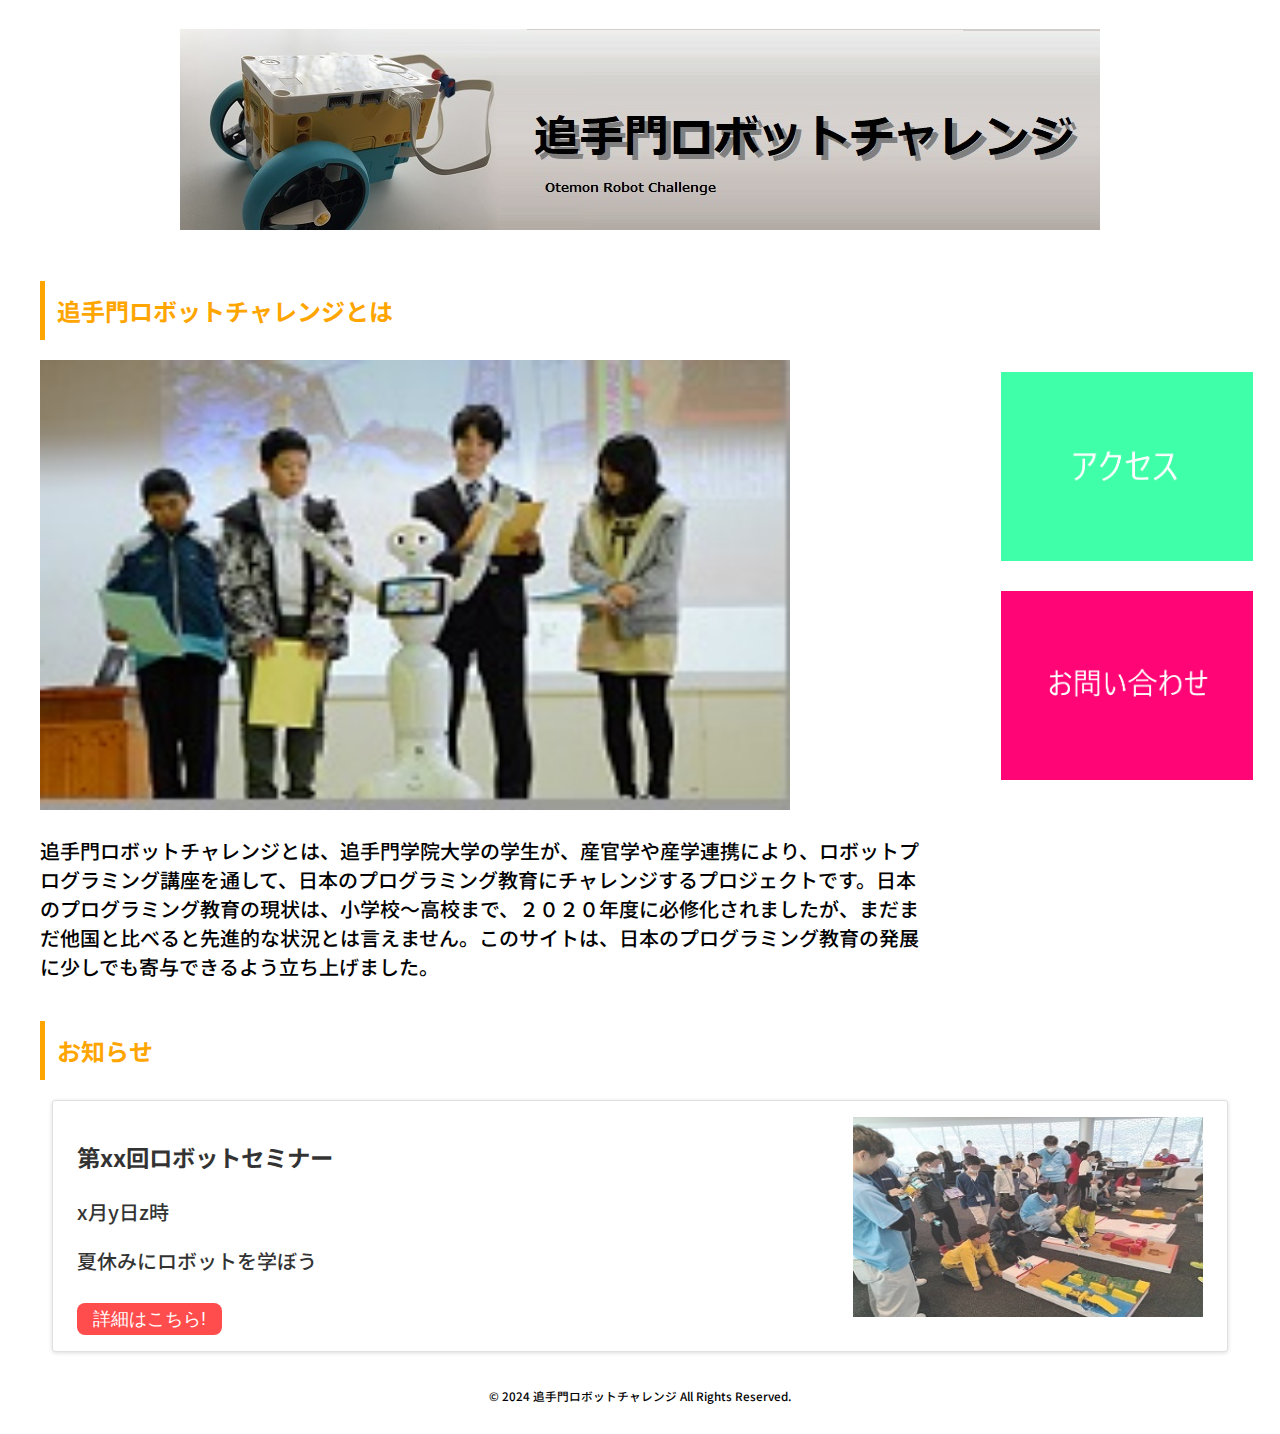
<file: ho/index.html>
<!DOCTYPE html>
<html lang="en">
<head>
    <meta charset="UTF-8">
    <meta name="viewport" content="width=device-width, initial-scale=1.0">
    <title>追手門ロボットチャレンジ</title>
    <link href="style.css" rel="stylesheet">
    <!-- <link rel="preconnect" href="https://fonts.googleapis.com"> -->
    <!-- <link rel="preconnect" href="https://fonts.gstatic.com" crossorigin> -->
    <link href="https://fonts.googleapis.com/css2?family=Noto+Sans+JP:wght@100..900&display=swap" rel="stylesheet">
</head>
<body>
    <header class="wrapper">
        <h1><a href="./index.html"><img src="./images/top_img.jpg"></a></h1>
    </header>
    <main class="wrapper">
        <h2 class="heading">追手門ロボットチャレンジとは</h2>
        <div class="top">
            <div class="concept">
                <img src="./images/sample_l2.jpg" width="750px" height="450px">
                <p>
                    追手門ロボットチャレンジとは、追手門学院大学の学生が、産官学や産学連携により、ロボットプログラミング講座を通して、日本のプログラミング教育にチャレンジするプロジェクトです。日本のプログラミング教育の現状は、小学校～高校まで、２０２０年度に必修化されましたが、まだまだ他国と比べると先進的な状況とは言えません。このサイトは、日本のプログラミング教育の発展に少しでも寄与できるよう立ち上げました。
                </p>
            </div>
            <aside class="link-button">
                <a href="https://maps.app.goo.gl/LdNjcypMnS8TA6nL7"><img src="./images/アクセス画像.png" width="324px" height="243px"></a>
                <a href="#"><img src="./images/お問い合わせ.png" width="324px" height="243px"></a>
            </aside>
        </div>
        <h2 class="heading">お知らせ</h2>
        <div id="NewsContainer">
            <div class="card">
                <div>
                    <a href="./article/第一回セミナー.html" class="link"></a>
                    <h3>第xx回ロボットセミナー</h3>
                    <p>x月y日z時</p>
                    <p>夏休みにロボットを学ぼう</p>
                    <a href="./article/第一回セミナー.html"><button class="button">詳細はこちら!</button></a>
                </div>
                <img src="./images/セミナーイメージ.jpg" width="350px" height="200px">
            </div>
        </div>
    </main>
    <footer>
        <p><small>&copy; 2024 追手門ロボットチャレンジ All Rights Reserved.</small></p>
    </footer>
</body>
</html>
</file>
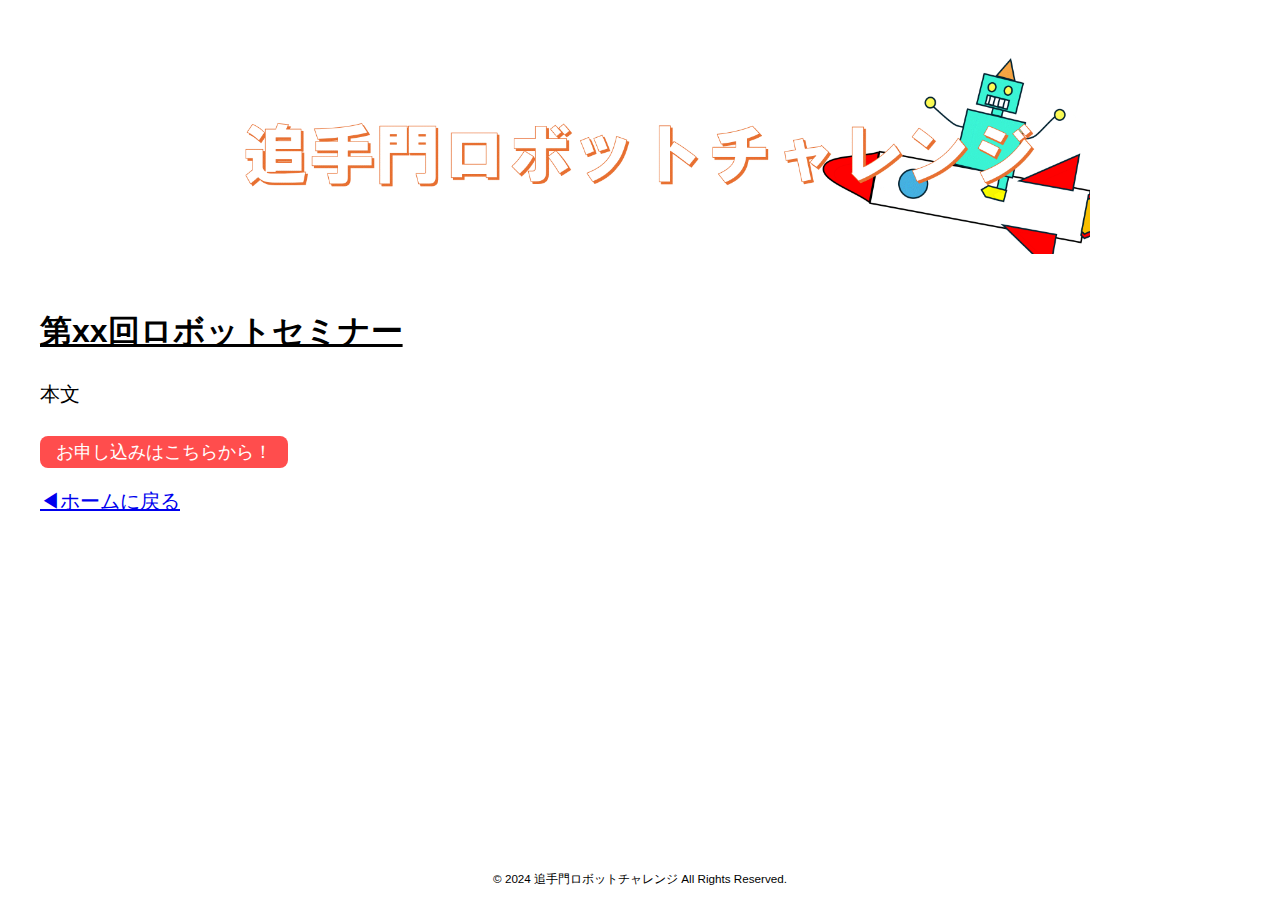
<file: article/第一回セミナー.html>
<!DOCTYPE html>
<html lang="en">
<head>
    <meta charset="UTF-8">
    <meta name="viewport" content="width=device-width, initial-scale=1.0">
    <title>追手門ロボットチャレンジ</title>
    <!-- <link href="./../style.css" rel="stylesheet"> -->
    <link href="pagestyle.css" rel="stylesheet">
</head>
<body>
    <header class="wrapper">
        <h1><a href="./../index.html"><img src="./../images/header.gif"></a></h1>
    </header>
    <main class="wrapper">
        <article class="article">
            <h2 class="page-heading">第xx回ロボットセミナー</h2>
            <p>本文</p>
            <a href="#"><button class="button">お申し込みはこちらから！</button></a>
            <p><a href="./../index.html">◀ホームに戻る</a></p>
        </article>
    </main>
    <footer>
        <p><small>&copy; 2024 追手門ロボットチャレンジ All Rights Reserved.</small></p>
    </footer>
</body>
</html>
</file>
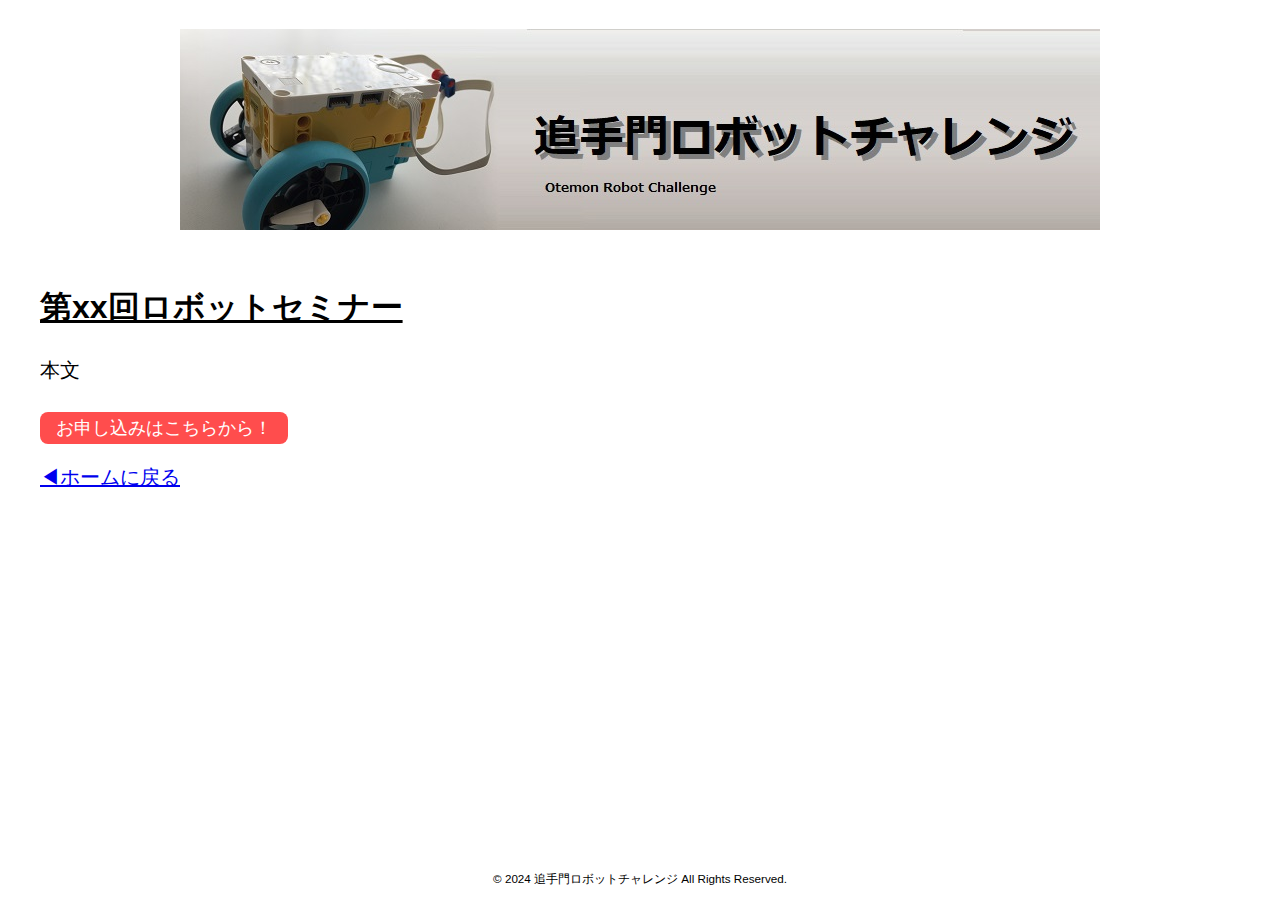
<file: ho/article/第一回セミナー.html>
<!DOCTYPE html>
<html lang="en">
<head>
    <meta charset="UTF-8">
    <meta name="viewport" content="width=device-width, initial-scale=1.0">
    <title>追手門ロボットチャレンジ</title>
    <!-- <link href="./../style.css" rel="stylesheet"> -->
    <link href="pagestyle.css" rel="stylesheet">
</head>
<body>
    <header class="wrapper">
        <h1><a href="./../index.html"><img src="./../images/top_img.jpg"></a></h1>
    </header>
    <main class="wrapper">
        <article class="article">
            <h2 class="page-heading">第xx回ロボットセミナー</h2>
            <p>本文</p>
            <a href="#"><button class="button">お申し込みはこちらから！</button></a>
            <p><a href="./../index.html">◀ホームに戻る</a></p>
        </article>
    </main>
    <footer>
        <p><small>&copy; 2024 追手門ロボットチャレンジ All Rights Reserved.</small></p>
    </footer>
</body>
</html>
</file>
<file: ho/style.css>
body {
    display: grid;
    grid-template-rows: auto 1fr auto;
    grid-template-columns: 100%;
    min-height: 100vh;
    font-family: "Noto Sans JP", sans-serif; ;
    font-weight: 500;
    background-color: #ffffff;
    /* background-color: #e0e0f0; */
    /* background-color: #fcfcff; */
}

.wrapper {
    max-width: 1200px;
    /* max-width: 1080px; */
    margin: 0 auto;
    padding: 0 2px;
}

.heading {
    width: 500px; 
    padding: 0.5em;/*文字周りの余白*/
    color: orange;/*文字色*/
    /* border-left: solid 5px #ffaf58;左線（実線 太さ 色） */
    border-left: solid 5px;/*左線（実線 太さ 色）*/
    font-size: 1.5rem;
}

.top {
    display: flex;
}

.top .concept {
    font-size: 1.25rem;
    margin-right: 5%;
}

.top aside img {
    margin: 5%;
    max-width: 252px;
    max-height: 189px;
}

.link-button :hover {
  cursor: pointer;
  transform: translateY(-2px);
}


footer {
    /* background-color: gray; */
    text-align: center;
    padding: 7px 0;
    width: 100%;
}

footer p {
    /* color: #fff; */
    color: black;
    font-size: 0.875rem;
}

.card {
    display: flex;
    justify-content: space-between;
    padding: 16px 24px;
    position: relative;
    background: #FFFFFF;
    border: 1px solid rgba(0, 0, 0, 0.12);
    box-shadow: 0px 1px 4px rgba(0, 0, 0, 0.14);
    border-radius: 4px;
    /* margin: 16px; */
    margin: 1%;
    font-size: 1.25rem;
}

.card:hover {
    box-shadow: 0 1px 10px rgba(0, 0, 0, 0.4), 0 0 50px rgba(128, 128, 128, 0.1) ;
    border-color: transparent;
}

.link{
  position: absolute;
  inset: 0;
  /* background: #4097DB; */
  background: white;
  opacity: 0.2;
}

.button{
  /* background: #55C500; */
  background: #ff4d4d;
  font-size: large;
  border: none;
  border-radius: 8px;
  color: #ffffff;
  margin-top: 8px;
  padding: 4px 16px;
  position: relative;
  z-index: 1;
}

.button:hover {
  background-color: #f50000;
  cursor: pointer;
  transform: translateY(-2px);
}
</file>
<file: style.css>
body {
    display: grid;
    grid-template-rows: auto 1fr auto;
    grid-template-columns: 100%;
    min-height: 100vh;
    font-family: "Noto Sans JP", sans-serif; ;
    font-weight: 500;
    background-color: #ffffff;
    /* background-color: #e0e0f0; */
    /* background-color: #fcfcff; */
}

header  img{
    width: 900px;
    /* border: 1px solid rgba(0, 0, 0, 0.9); */
}

.wrapper {
    max-width: 1200px;
    /* max-width: 1080px; */
    margin: 0 auto;
    padding: 0 2px;
}

.heading {
    width: 500px;
    padding: 0.5em;/*文字周りの余白*/
    color: orange;/*文字色*/
    /* border-left: solid 5px #ffaf58;左線（実線 太さ 色） */
    border-left: solid 5px;/*左線（実線 太さ 色）*/
    font-size: 1.5rem;
}

.top {
    display: flex;
}

.top .concept {
    font-size: 1.25rem;
    margin-right: 5%;
}

.top aside img {
    margin: 5%;
    max-width: 252px;
    max-height: 189px;
}

.link-button :hover {
  cursor: pointer;
  transform: translateY(-2px);
}

aside h3 {
    color: black;
    font-size: 1.5rem;
}

footer {
    /* background-color: gray; */
    text-align: center;
    padding: 7px 0;
    width: 100%;
}

footer p {
    /* color: #fff; */
    color: black;
    font-size: 0.875rem;
}

.frame {
    text-align: center;
    word-break: keep-all;
    overflow-wrap: break-word;
    /* border: 1px solid rgba(0, 0, 0, 0.12); */
    border: 1px solid rgba(0, 0, 0, 0.2);
}

.card {
    display: flex;
    justify-content: space-between;
    padding: 16px 24px;
    position: relative;
    background: #FFFFFF;
    border: 1px solid rgba(0, 0, 0, 0.12);
    box-shadow: 0px 1px 4px rgba(0, 0, 0, 0.14);
    border-radius: 4px;
    /* margin: 16px; */
    margin: 1%;
    font-size: 1.25rem;
}

.card:hover {
    box-shadow: 0 1px 10px rgba(0, 0, 0, 0.4), 0 0 50px rgba(128, 128, 128, 0.1) ;
    border-color: transparent;
}

.card .link{
  position: absolute;
  inset: 0;
  /* background: #4097DB; */
  background: white;
  opacity: 0.2;
}

.button{
  /* background: #55C500; */
  background: #ff4d4d;
  font-size: large;
  border: none;
  border-radius: 8px;
  color: #ffffff;
  margin-top: 8px;
  padding: 4px 16px;
  position: relative;
  z-index: 1;
}

.button:hover {
  background-color: #f50000;
  cursor: pointer;
  transform: translateY(-2px);
}
</file>
<file: article/pagestyle.css>
body {
    display: grid;
    grid-template-rows: auto 1fr auto;
    grid-template-columns: 100%;
    min-height: 100vh;
    font-family: "Noto Sans JP", sans-serif; ;
    font-weight: 500;
    background-color: #ffffff;
    /* background-color: #e0e0f0; */
    /* background-color: #fcfcff; */
}

header  img{
    width: 900px;
    /* border: 1px solid rgba(0, 0, 0, 0.9); */
}

.wrapper {
    max-width: 1200px;
    /* max-width: 1080px; */
    margin: 0 auto;
    padding: 0 2px;
}

.wrapper article {
    width: 1200px;
    text-align: left;
    font-size: 1.25rem;
}

.page-heading {
    font-size: 2rem;
    text-decoration: underline;
}


.button{
  /* background: #55C500; */
  background: #ff4d4d;
  font-size: large;
  border: none;
  border-radius: 8px;
  color: #ffffff;
  margin-top: 8px;
  padding: 4px 16px;
  position: relative;
  z-index: 1;
}

.button:hover {
  background-color: #f50000;
  cursor: pointer;
  transform: translateY(-2px);
}

footer {
    /* background-color: gray; */
    text-align: center;
    padding: 7px 0;
    width: 100%;
}

footer p {
    /* color: #fff; */
    color: black;
    font-size: 0.875rem;
}
</file>
<file: ho/article/pagestyle.css>
body {
    display: grid;
    grid-template-rows: auto 1fr auto;
    grid-template-columns: 100%;
    min-height: 100vh;
    font-family: "Noto Sans JP", sans-serif; ;
    font-weight: 500;
    background-color: #ffffff;
    /* background-color: #e0e0f0; */
    /* background-color: #fcfcff; */
}

.wrapper {
    max-width: 1200px;
    /* max-width: 1080px; */
    margin: 0 auto;
    padding: 0 2px;
}

.wrapper article {
    width: 1200px;
    text-align: left;
    font-size: 1.25rem;
}

.page-heading {
    font-size: 2rem;
    text-decoration: underline;
}


.button{
  /* background: #55C500; */
  background: #ff4d4d;
  font-size: large;
  border: none;
  border-radius: 8px;
  color: #ffffff;
  margin-top: 8px;
  padding: 4px 16px;
  position: relative;
  z-index: 1;
}

.button:hover {
  background-color: #f50000;
  cursor: pointer;
  transform: translateY(-2px);
}

footer {
    /* background-color: gray; */
    text-align: center;
    padding: 7px 0;
    width: 100%;
}

footer p {
    /* color: #fff; */
    color: black;
    font-size: 0.875rem;
}
</file>
